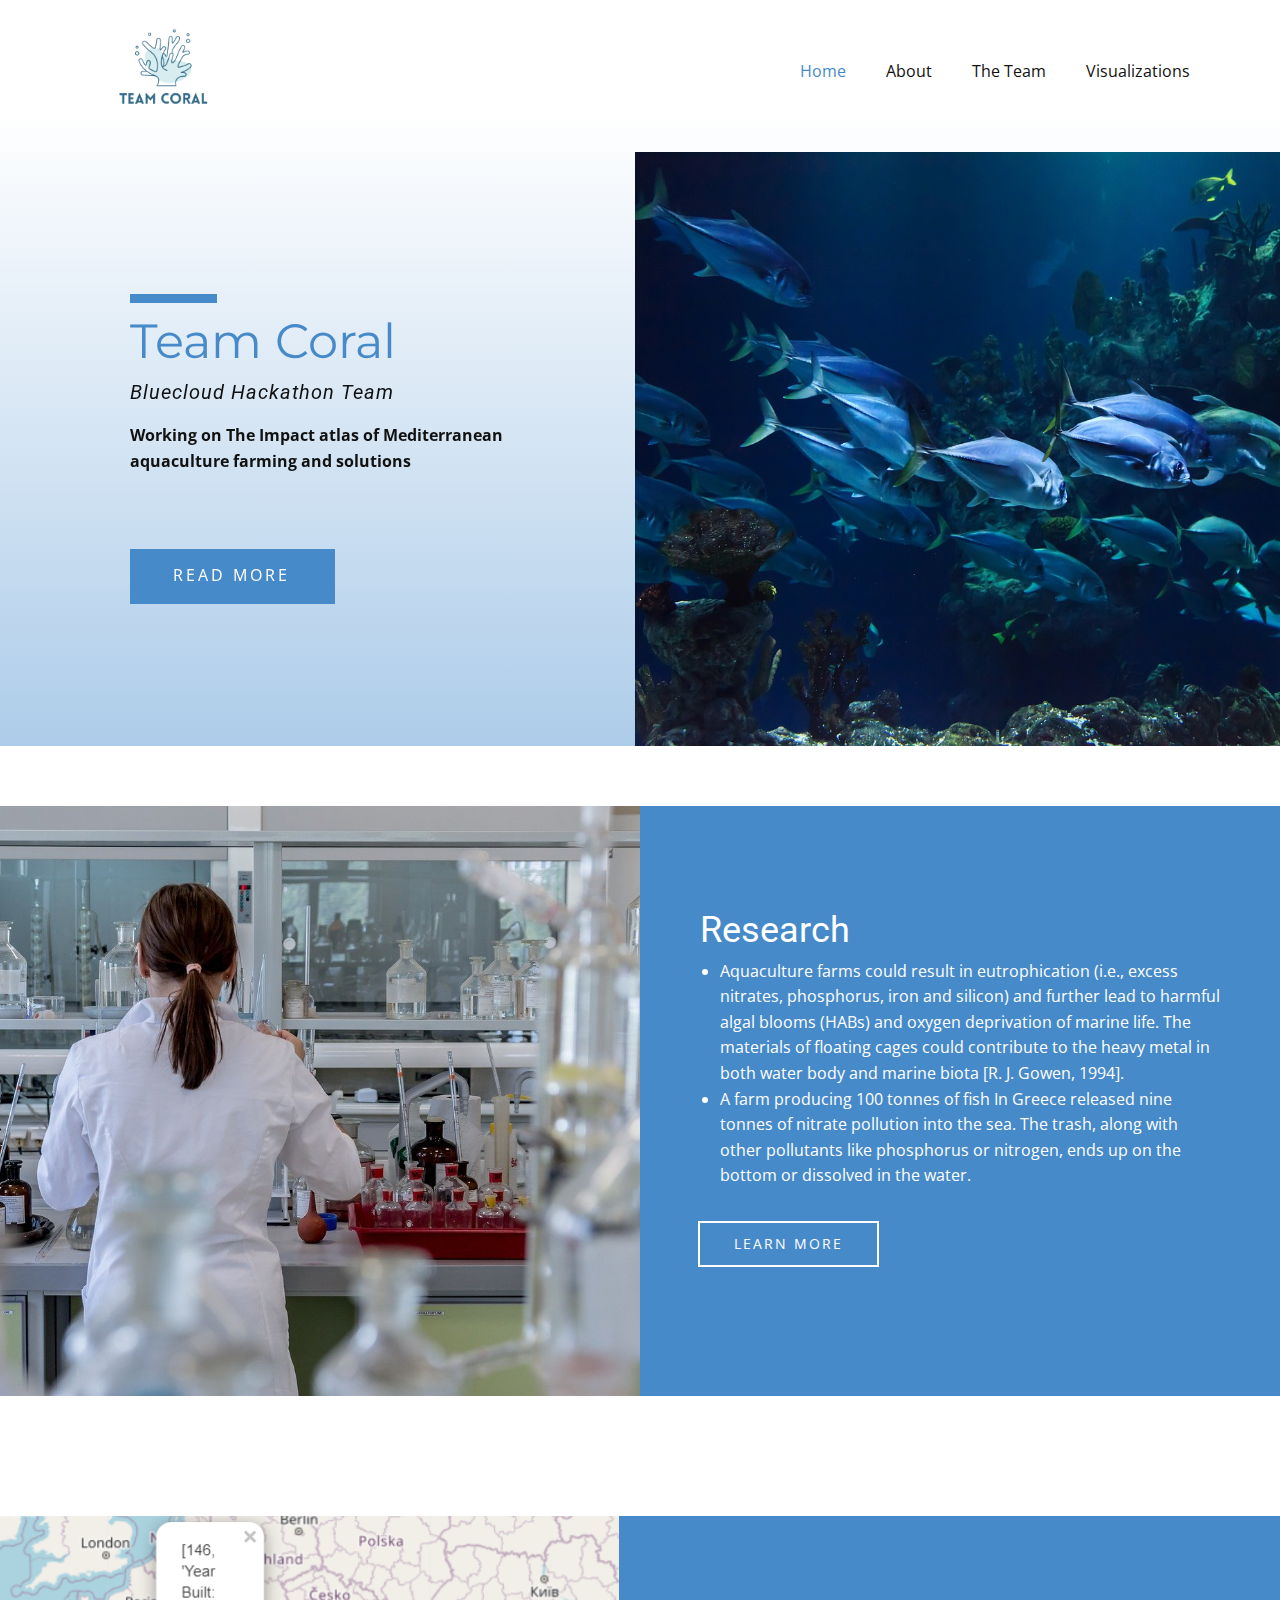
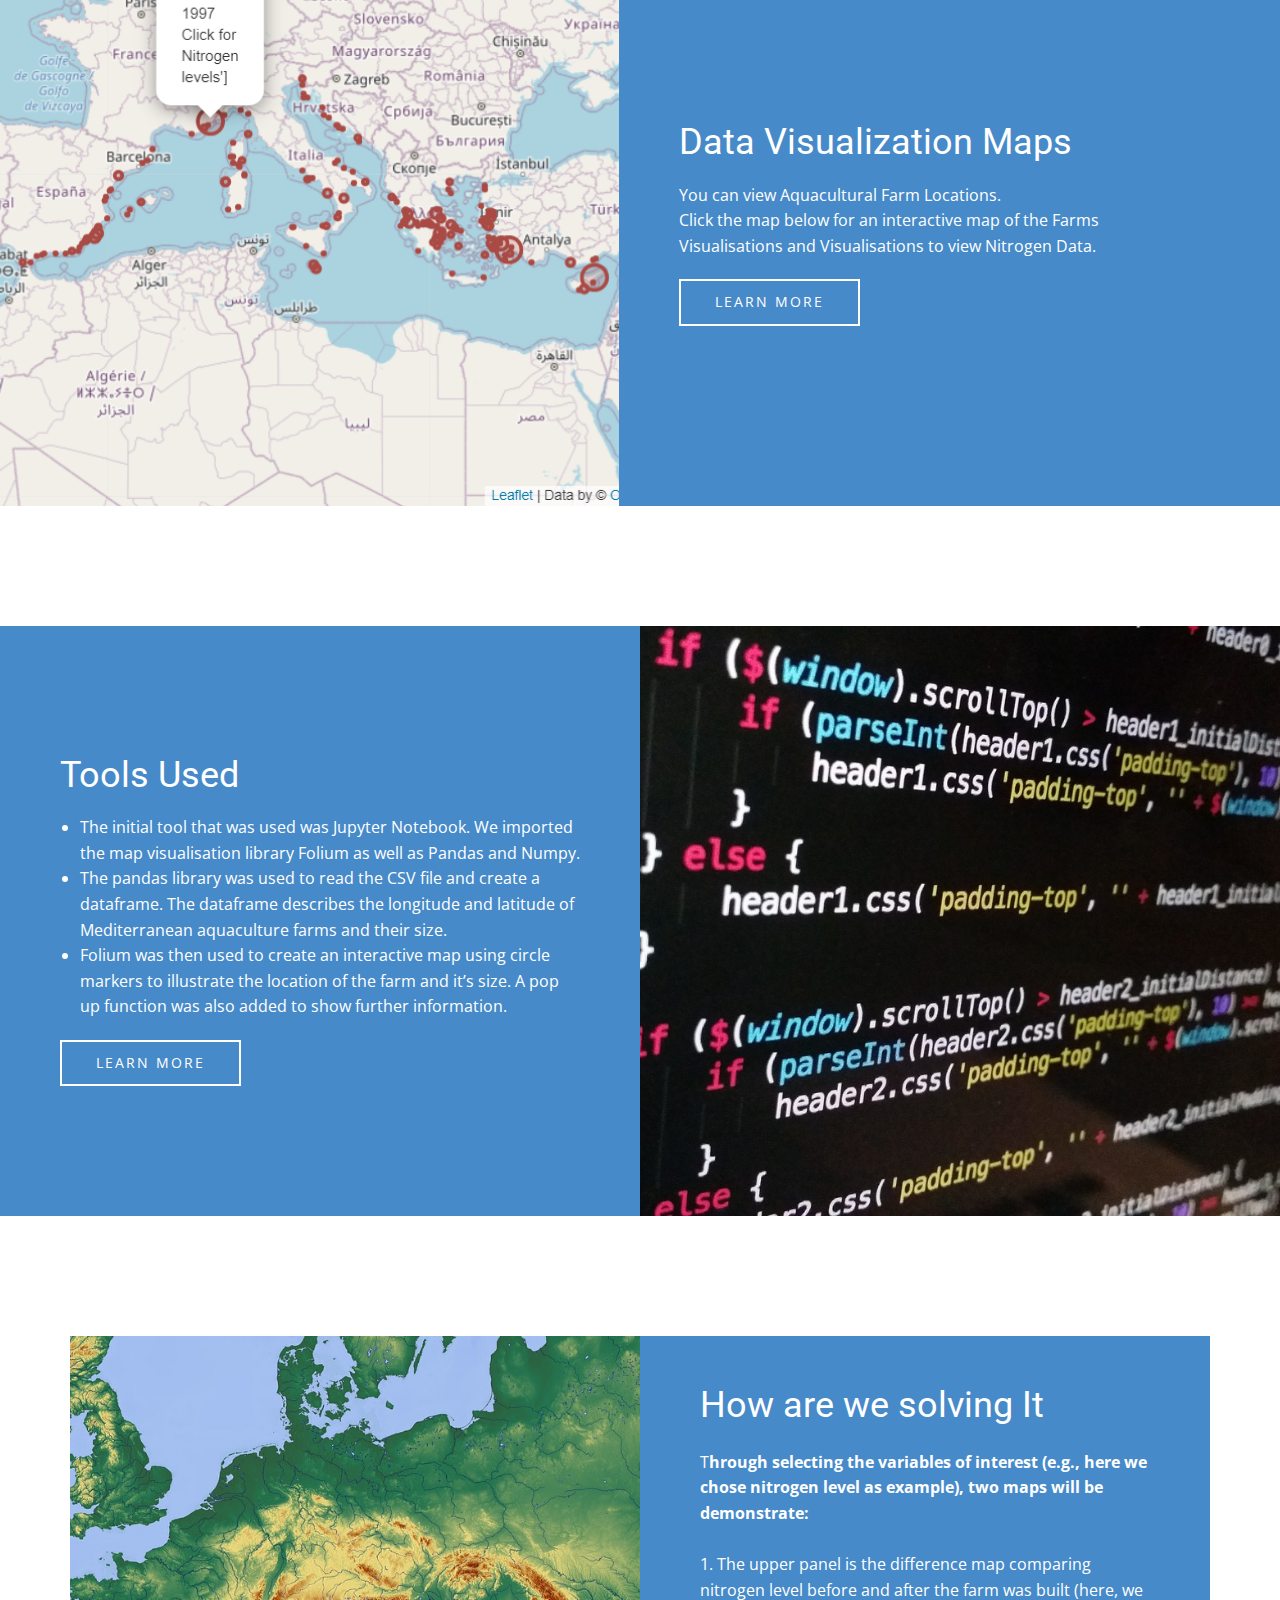
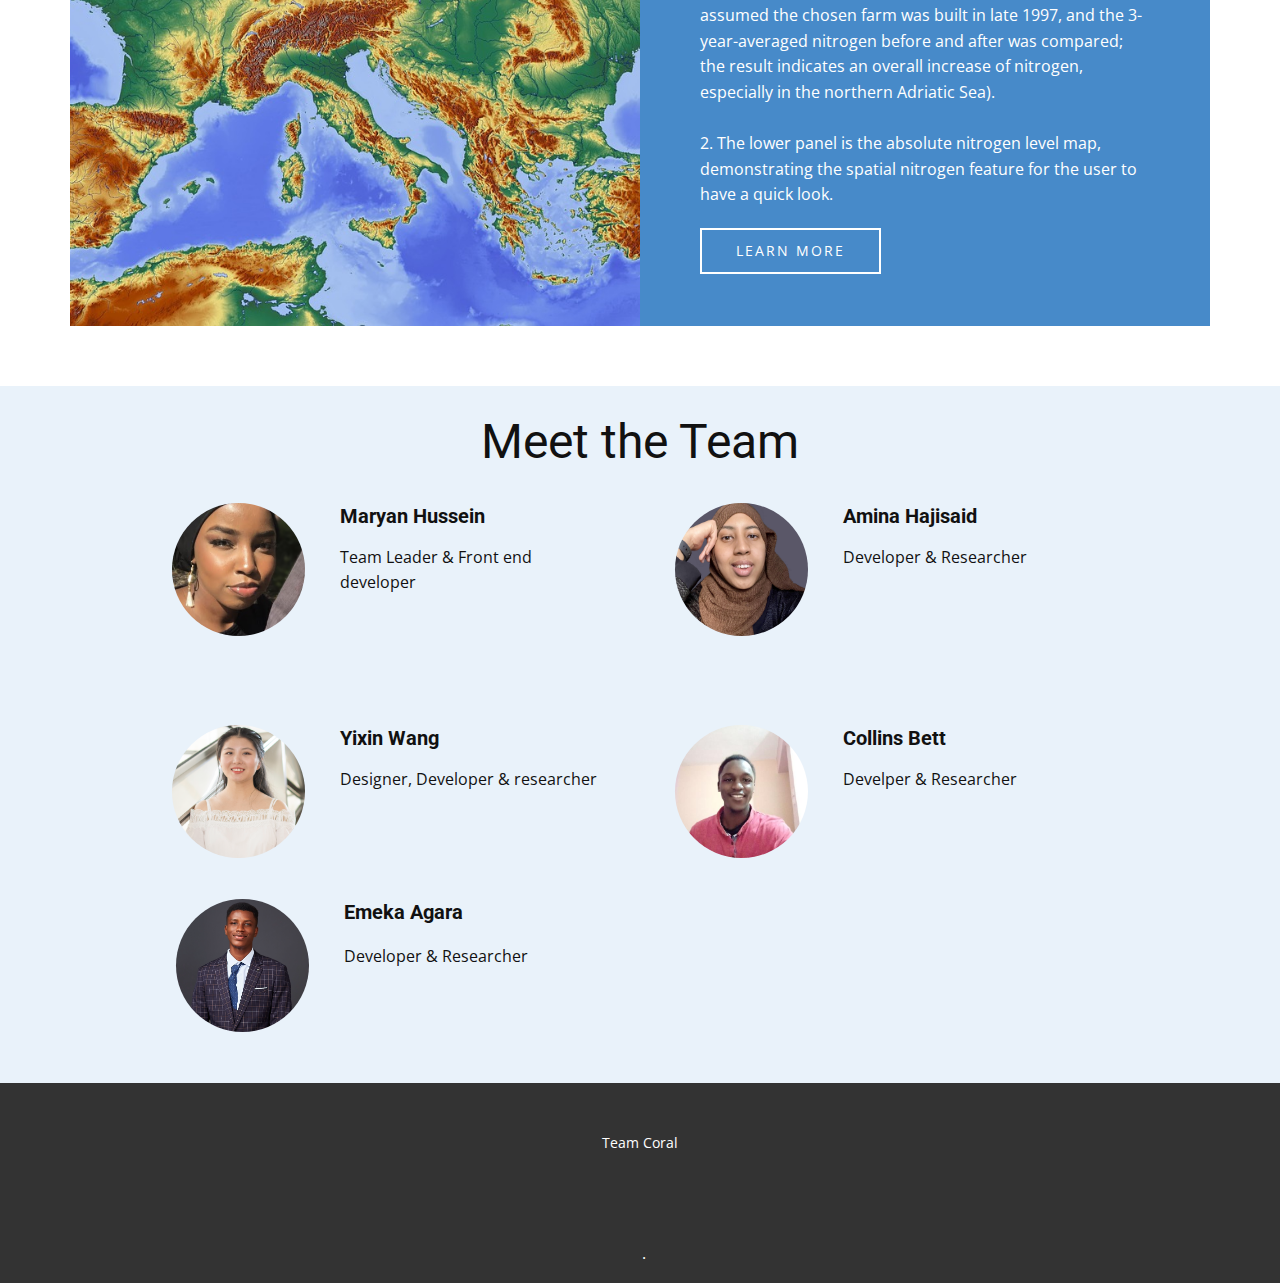
<file: Blue coral/index.html>
<!DOCTYPE html>
<html style="font-size: 16px;">
  <head>
    <meta name="viewport" content="width=device-width, initial-scale=1.0">
    <meta charset="utf-8">
    <meta name="keywords" content="Team Coral, Data Visualization Maps">
    <meta name="description" content="">
    <meta name="page_type" content="np-template-header-footer-from-plugin">
    <title>Home</title>
    <link rel="stylesheet" href="nicepage.css" media="screen">
<link rel="stylesheet" href="Home.css" media="screen">
    <script class="u-script" type="text/javascript" src="jquery.js" defer=""></script>
    <script class="u-script" type="text/javascript" src="nicepage.js" defer=""></script>
    <meta name="generator" content="Nicepage 4.4.3, nicepage.com">
    <link id="u-theme-google-font" rel="stylesheet" href="https://fonts.googleapis.com/css?family=Roboto:100,100i,300,300i,400,400i,500,500i,700,700i,900,900i|Open+Sans:300,300i,400,400i,600,600i,700,700i,800,800i">
    <link id="u-page-google-font" rel="stylesheet" href="https://fonts.googleapis.com/css?family=Montserrat:100,100i,200,200i,300,300i,400,400i,500,500i,600,600i,700,700i,800,800i,900,900i">
    
    
    
    
    
    
    
    
    <script type="application/ld+json">{
		"@context": "http://schema.org",
		"@type": "Organization",
		"name": "",
		"logo": "images/teamcorallogo.png"
}</script>
    <meta name="theme-color" content="#478ac9">
    <meta property="og:title" content="Home">
    <meta property="og:type" content="website">
  </head>
  <body data-home-page="Home.html" data-home-page-title="Home" class="u-body u-xl-mode"><header class="u-clearfix u-header u-header" id="sec-cd15"><div class="u-clearfix u-sheet u-sheet-1">
        <a href="https://nicepage.com" class="u-image u-logo u-image-1" data-image-width="500" data-image-height="500">
          <img src="images/teamcorallogo.png" class="u-logo-image u-logo-image-1">
        </a>
        <nav class="u-menu u-menu-dropdown u-offcanvas u-menu-1">
          <div class="menu-collapse" style="font-size: 1rem; letter-spacing: 0px;">
            <a class="u-button-style u-custom-left-right-menu-spacing u-custom-padding-bottom u-custom-top-bottom-menu-spacing u-nav-link u-text-active-palette-1-base u-text-hover-palette-2-base" href="#">
              <svg class="u-svg-link" viewBox="0 0 24 24"><use xmlns:xlink="http://www.w3.org/1999/xlink" xlink:href="#menu-hamburger"></use></svg>
              <svg class="u-svg-content" version="1.1" id="menu-hamburger" viewBox="0 0 16 16" x="0px" y="0px" xmlns:xlink="http://www.w3.org/1999/xlink" xmlns="http://www.w3.org/2000/svg"><g><rect y="1" width="16" height="2"></rect><rect y="7" width="16" height="2"></rect><rect y="13" width="16" height="2"></rect>
</g></svg>
            </a>
          </div>
          <div class="u-custom-menu u-nav-container">
            <ul class="u-nav u-unstyled u-nav-1"><li class="u-nav-item"><a class="u-button-style u-nav-link u-text-active-palette-1-base u-text-hover-palette-2-base" href="Home.html" style="padding: 10px 20px;">Home</a>
</li><li class="u-nav-item"><a class="u-button-style u-nav-link u-text-active-palette-1-base u-text-hover-palette-2-base" href="Home.html#sec-cab7" data-page-id="46410813" style="padding: 10px 20px;">About</a>
</li><li class="u-nav-item"><a class="u-button-style u-nav-link u-text-active-palette-1-base u-text-hover-palette-2-base" href="Home.html#sec-cab7" data-page-id="46410813" style="padding: 10px 20px;">The Team</a>
</li><li class="u-nav-item"><a class="u-button-style u-nav-link u-text-active-palette-1-base u-text-hover-palette-2-base" href="https://amina-h1.github.io/Team-Coral/index.html" style="padding: 10px 20px;">Visualizations</a>
</li></ul>
          </div>
          <div class="u-custom-menu u-nav-container-collapse">
            <div class="u-black u-container-style u-inner-container-layout u-opacity u-opacity-95 u-sidenav">
              <div class="u-inner-container-layout u-sidenav-overflow">
                <div class="u-menu-close"></div>
                <ul class="u-align-center u-nav u-popupmenu-items u-unstyled u-nav-2"><li class="u-nav-item"><a class="u-button-style u-nav-link" href="Home.html" style="padding: 10px 20px;">Home</a>
</li><li class="u-nav-item"><a class="u-button-style u-nav-link" href="Home.html#sec-cab7" data-page-id="46410813" style="padding: 10px 20px;">About</a>
</li><li class="u-nav-item"><a class="u-button-style u-nav-link" href="Home.html#sec-cab7" data-page-id="46410813" style="padding: 10px 20px;">The Team</a>
</li><li class="u-nav-item"><a class="u-button-style u-nav-link" href="https://amina-h1.github.io/Team-Coral/index.html" style="padding: 10px 20px;">Visualizations</a>
</li></ul>
              </div>
            </div>
            <div class="u-black u-menu-overlay u-opacity u-opacity-70"></div>
          </div>
        </nav>
      </div></header>
    <section class="u-clearfix u-gradient u-section-1" id="carousel_de2d">
      <div class="u-clearfix u-gutter-0 u-layout-wrap u-layout-wrap-1">
        <div class="u-layout">
          <div class="u-layout-row">
            <div class="u-container-style u-layout-cell u-left-cell u-size-28 u-layout-cell-1">
              <div class="u-container-layout u-valign-middle u-container-layout-1">
                <div class="u-border-9 u-border-palette-1-base u-line u-line-horizontal u-line-1"></div>
                <h1 class="u-text u-text-palette-1-base u-text-1" data-animation-name="fadeIn" data-animation-duration="2000" data-animation-direction="Left">Team Coral</h1>
                <h4 class="u-custom-font u-text u-text-2" data-animation-name="fadeIn" data-animation-duration="1250" data-animation-direction="Right" data-animation-delay="250"> Bluecloud Hackathon Team</h4>
                <p class="u-text u-text-3" data-animation-name="fadeIn" data-animation-duration="1750" data-animation-direction="Up" data-animation-delay="500"><b>Working on The Impact atlas of Mediterranean aquaculture farming and solutions</b>
                </p>
                <p class="u-text u-text-default u-text-4" data-animation-name="zoomIn" data-animation-duration="1750" data-animation-direction="" data-animation-delay="1000">Challenge 2A</p>
                <a href="Home.html#sec-1c51" data-page-id="46410813" class="u-active-black u-border-none u-btn u-button-style u-custom u-hover-black u-palette-1-base u-text-active-white u-text-hover-white u-text-white u-btn-1" data-animation-name="fadeIn" data-animation-duration="1500" data-animation-direction="Up">read more</a>
              </div>
            </div>
            <div class="u-align-center u-container-style u-image u-layout-cell u-right-cell u-size-32 u-image-1" data-image-width="1280" data-image-height="853">
              <div class="u-container-layout u-container-layout-2"></div>
            </div>
          </div>
        </div>
      </div>
    </section>
    <section class="u-align-center u-clearfix u-section-2" id="sec-8dbe">
      <div class="u-clearfix u-expanded-width u-gutter-0 u-layout-wrap u-layout-wrap-1">
        <div class="u-layout" style="">
          <div class="u-layout-row" style="">
            <div class="u-align-left u-container-style u-image u-layout-cell u-left-cell u-size-30 u-size-xs-60 u-image-1" src="" data-image-width="1280" data-image-height="853">
              <div class="u-container-layout u-valign-middle u-container-layout-1" src=""></div>
            </div>
            <div class="u-align-left u-container-style u-layout-cell u-palette-1-base u-right-cell u-size-30 u-size-xs-60 u-layout-cell-2">
              <div class="u-container-layout u-container-layout-2">
                <h2 class="u-text u-text-default u-text-1">Research</h2>
                <ul class="u-text u-text-2">
                  <li> Aquaculture farms could result in eutrophication (i.e., excess nitrates, phosphorus, iron and silicon) and further lead to harmful algal blooms (HABs) and oxygen deprivation of marine life.  The materials of floating cages could contribute to the heavy metal in both water body and marine biota [R. J. Gowen, 1994].</li>
                  <li>A farm producing 100 tonnes of fish In Greece released nine tonnes of nitrate pollution into the sea. The trash, along with other pollutants like phosphorus or nitrogen, ends up on the bottom or dissolved in the water.</li>
                </ul>
                <a href="https://amina-h1.github.io/Team-Coral/index.html" class="u-border-2 u-border-white u-btn u-btn-rectangle u-button-style u-none u-btn-1">learn more</a>
              </div>
            </div>
          </div>
        </div>
      </div>
    </section>
    <section class="u-align-center u-clearfix u-valign-middle u-section-3" id="sec-9d9e">
      <div class="u-clearfix u-expanded-width u-gutter-0 u-layout-wrap u-layout-wrap-1">
        <div class="u-layout" style="">
          <div class="u-layout-row" style="">
            <div class="u-align-left u-container-style u-image u-layout-cell u-left-cell u-size-29 u-size-xs-60 u-image-1" src="" data-image-width="984" data-image-height="586">
              <div class="u-container-layout u-container-layout-1" src=""></div>
            </div>
            <div class="u-align-left u-container-style u-layout-cell u-palette-1-base u-right-cell u-size-31 u-size-xs-60 u-layout-cell-2">
              <div class="u-container-layout u-container-layout-2">
                <h2 class="u-text u-text-default u-text-1">Data Visualization Maps</h2>
                <p class="u-text u-text-2"> You can view Aquacultural Farm Locations.<br>Click the map below for an interactive map of the Farms<br>Visualisations and Visualisations to view Nitrogen Data.
                </p>
                <a href="https://amina-h1.github.io/Team-Coral/index.html" class="u-border-2 u-border-white u-btn u-btn-rectangle u-button-style u-none u-btn-1">learn more</a>
              </div>
            </div>
          </div>
        </div>
      </div>
    </section>
    <section class="u-align-center u-clearfix u-section-4" id="sec-f165">
      <div class="u-clearfix u-expanded-width u-gutter-0 u-layout-wrap u-layout-wrap-1">
        <div class="u-layout" style="">
          <div class="u-layout-row" style="">
            <div class="u-align-left u-container-style u-layout-cell u-left-cell u-palette-1-base u-size-30 u-size-xs-60 u-layout-cell-1" src="">
              <div class="u-container-layout u-valign-middle u-container-layout-1">
                <h2 class="u-text u-text-default u-text-1">Tools Used</h2>
                <ul class="u-text u-text-2">
                  <li> The initial tool that was used was Jupyter Notebook. We imported the map visualisation library Folium  as well as Pandas and Numpy.</li>
                  <li>The pandas library was used to read the CSV file and create a dataframe. The dataframe describes the longitude and latitude of Mediterranean aquaculture farms and their size.</li>
                  <li>Folium was then used to create an interactive map using circle markers to illustrate the location of the farm and it’s size. A pop up function was also added to show further information.</li>
                </ul>
                <a href="Home.html#sec-9d9e" data-page-id="46410813" class="u-border-2 u-border-white u-btn u-btn-rectangle u-button-style u-none u-btn-1">learn more</a>
              </div>
            </div>
            <div class="u-align-left u-container-style u-image u-layout-cell u-right-cell u-size-30 u-size-xs-60 u-image-1" data-image-width="1280" data-image-height="720">
              <div class="u-container-layout u-valign-middle u-container-layout-2" src=""></div>
            </div>
          </div>
        </div>
      </div>
    </section>
    <section class="u-align-center u-clearfix u-section-5" id="sec-1c51">
      <div class="u-clearfix u-sheet u-valign-middle u-sheet-1">
        <div class="u-clearfix u-expanded-width u-gutter-0 u-layout-wrap u-layout-wrap-1">
          <div class="u-layout" style="">
            <div class="u-layout-row" style="">
              <div class="u-align-left u-container-style u-image u-layout-cell u-left-cell u-size-30 u-size-xs-60 u-image-1" src="" data-image-width="1280" data-image-height="720">
                <div class="u-container-layout u-valign-middle u-container-layout-1" src=""></div>
              </div>
              <div class="u-align-left u-container-style u-layout-cell u-palette-1-base u-right-cell u-size-30 u-size-xs-60 u-layout-cell-2">
                <div class="u-container-layout u-container-layout-2">
                  <h2 class="u-text u-text-default u-text-1">How are we solving It</h2>
                  <p class="u-text u-text-2"> T<b>hrough selecting the variables of interest (e.g., here we chose nitrogen level as example), two maps will be demonstrate:&nbsp;<br>
                      <br>
                      <span style="font-weight: 400;">1. The upper panel is the difference map comparing nitrogen level before and after the farm was built (here, we assumed the chosen farm was built in late 1997, and the 3-year-averaged nitrogen before and after was compared; the result indicates an overall increase of nitrogen, especially in the northern Adriatic Sea).&nbsp;<br>
                        <br>2. The lower panel is the absolute nitrogen level map, demonstrating the spatial nitrogen feature for the user to have a quick look.
                      </span>
                      <br></b>
                  </p>
                  <a href="Home.html#sec-1c51" data-page-id="46410813" class="u-border-2 u-border-white u-btn u-btn-rectangle u-button-style u-none u-btn-1">learn more</a>
                </div>
              </div>
            </div>
          </div>
        </div>
      </div>
    </section>
    <section class="u-align-center u-clearfix u-palette-1-light-3 u-section-6" id="sec-cab7">
      <div class="u-clearfix u-sheet u-sheet-1">
        <h1 class="u-text u-text-default u-text-1">Meet the Team</h1>
        <div class="u-expanded-width-md u-expanded-width-xs u-list u-list-1">
          <div class="u-repeater u-repeater-1">
            <div class="u-align-left u-container-style u-list-item u-repeater-item">
              <div class="u-container-layout u-similar-container u-container-layout-1">
                <div alt="" class="u-image u-image-circle u-image-1" data-image-width="243" data-image-height="438"></div>
                <h5 class="u-text u-text-2"><b>Maryan Hussein</b>
                </h5>
                <p class="u-text u-text-3">Team Leader &amp; Front end developer</p>
              </div>
            </div>
            <div class="u-align-left u-container-style u-list-item u-repeater-item">
              <div class="u-container-layout u-similar-container u-container-layout-2">
                <div alt="" class="u-image u-image-circle u-image-2" data-image-width="1517" data-image-height="1600"></div>
                <h5 class="u-text u-text-4"><b>Amina Hajisaid</b>
                </h5>
                <p class="u-text u-text-5">Developer &amp; Researcher</p>
              </div>
            </div>
            <div class="u-align-left u-container-style u-list-item u-repeater-item">
              <div class="u-container-layout u-similar-container u-container-layout-3">
                <div alt="" class="u-image u-image-circle u-image-3" data-image-width="411" data-image-height="541"></div>
                <h5 class="u-text u-text-6"><b>Yixin Wang</b>
                </h5>
                <p class="u-text u-text-7">Designer, Developer &amp; researcher</p>
              </div>
            </div>
            <div class="u-align-left u-container-style u-list-item u-repeater-item">
              <div class="u-container-layout u-similar-container u-container-layout-4">
                <div alt="" class="u-image u-image-circle u-image-4" data-image-width="405" data-image-height="540"></div>
                <h5 class="u-text u-text-8"><b>Collins Bett</b>
                </h5>
                <p class="u-text u-text-9">Develper &amp; Researcher</p>
              </div>
            </div>
          </div>
        </div>
      </div>
    </section>
    <section class="u-align-center u-clearfix u-palette-1-light-3 u-section-7" id="sec-6402">
      <div class="u-clearfix u-sheet u-sheet-1">
        <div class="u-expanded-width-md u-expanded-width-xs u-list u-list-1">
          <div class="u-repeater u-repeater-1">
            <div class="u-align-left u-container-style u-list-item u-repeater-item">
              <div class="u-container-layout u-similar-container u-valign-top u-container-layout-1">
                <div alt="" class="u-image u-image-circle u-image-1" data-image-width="585" data-image-height="522"></div>
                <h5 class="u-text u-text-1"><b>Emeka Agara</b>
                </h5>
                <p class="u-text u-text-2">Developer &amp; Researcher</p>
              </div>
            </div>
          </div>
        </div>
      </div>
    </section>
    
    
    <footer class="u-align-center u-clearfix u-footer u-grey-80 u-footer" id="sec-753c"><div class="u-clearfix u-sheet u-sheet-1">
        <p class="u-small-text u-text u-text-variant u-text-1">Team Coral</p>
      </div></footer>
    <section class="u-backlink u-clearfix u-grey-80">
      <a class="u-link" href="" target="_blank">
        <span></span>
      </a>
      <p class="u-text">
        <span></span>
      </p>
      <a class="u-link" href="" target="_blank">
        <span></span>
      </a>. 
    </section>
  </body>
</html>
</file>
